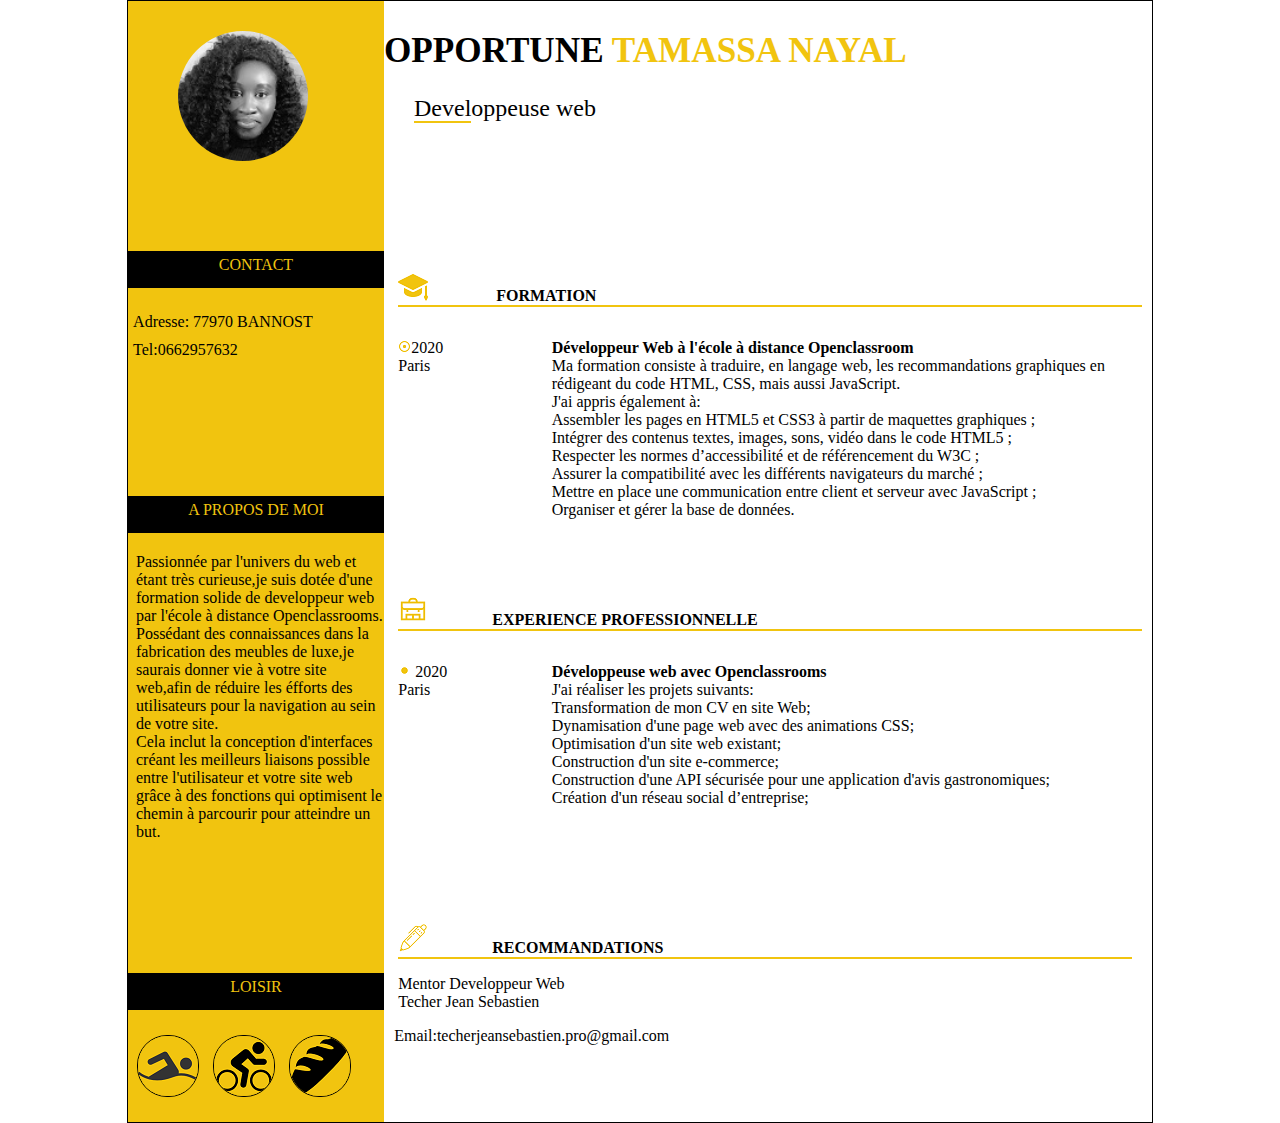
<file: index.html>
<html lang="fr">

<head>
   <meta charset="utf-8" />
   <link rel="stylesheet" href="dev.css" />
   <meta name="viewport" content="width=device-width, initial-scale=1.0" />
   <meta name="cv" content="developpeur/developpeuse web junior" />
   <title>mon cv</title>
</head>

<body>
   <header class="info">
      <div class="picture"><img src="images/pho1.jpg" alt="photo d'identité" class="imag" /></div>
      <div class="title">
         <h1 class="prenom"><span class="op">OPPORTUNE</span> TAMASSA NAYAL</h1>
         <div class="deve"><span class="em">Devel</span>oppeuse web</div>
      </div>
   </header>
   <aside>
      <div class="sec-gauche">
         <div class="asideTitle">CONTACT</div>
         <div class="adresse">Adresse: 77970 BANNOST</div>
         <div class="email"> Tel:0662957632</div>
         <div class="asideSection">
            <div class="asideTitle margeTop">A PROPOS DE MOI</div>
            <p class="centrer">Passionnée par l'univers du web et étant très curieuse,je suis dotée d'une formation
               solide de
               developpeur web par l'école à distance Openclassrooms.<br />
               Possédant des connaissances dans la
               fabrication des meubles de luxe,je saurais donner vie à votre site web,afin de réduire les éfforts des
               utilisateurs pour la navigation au sein de votre site.<br />
               Cela inclut la conception d'interfaces créant
               les meilleurs liaisons possible entre l'utilisateur et votre site web grâce à des fonctions qui
               optimisent le chemin à parcourir pour atteindre un but.</p>

         </div>

         <div class="asideTitle margeTop">LOISIR</div>
         <p class="com"><img src="images/nager.png" alt="nager" class="com1" /> <img src="images/sport.png" alt="sport"
               class="com2" /> <img src="images/patis.png" alt="lecture" class="com3" /></p>

      </div>
   </aside>
   <div class="sec-milieu">
      <p class="form resumeTitle"><img src="images/chap1.png" alt="diplôme" /> FORMATION</p>
      <div class="resumeSection">
         <p class="time"><img src="images/pcercle.png" alt="point cerclé" />2020<br />
            Paris
         </p>
         <p><span class="gras">Développeur Web
               à l'école à distance Openclassroom</span><br />
   
            Ma formation consiste à traduire, en langage web, les recommandations graphiques en rédigeant du code
            HTML, CSS, mais aussi JavaScript.<br />
   
            J'ai appris également à:<br />
   
            Assembler les pages en HTML5 et CSS3 à partir de maquettes graphiques ;<br />
            Intégrer des contenus textes, images, sons, vidéo dans le code HTML5 ;<br />
            Respecter les normes d’accessibilité et de référencement du W3C ;<br />
            Assurer la compatibilité avec les différents navigateurs du marché ;<br />
            Mettre en place une communication entre client et serveur avec JavaScript ;<br />
            Organiser et gérer la base de données.
         </p>
      </div>
      


      <nav>
         <p class="exp resumeTitle"><img src="images/bag1.png" alt="expérience" />EXPERIENCE PROFESSIONNELLE</p>
         <div class="resumeSection">
            <p class="time"><img src="images/p1.png" alt="point" /> 2020<br />
               Paris
            </p>
            <p><span class="gras1">Développeuse web avec Openclassrooms </span><br />
               J'ai réaliser les projets suivants:<br />
               Transformation de mon CV en site Web;<br />
               Dynamisation d'une page web avec des animations CSS;<br />
               Optimisation d'un site web existant;<br />
               Construction d'un site e-commerce;<br />
               Construction d'une API sécurisée pour une application d'avis gastronomiques;<br />
               Création d'un réseau social d’entreprise;
            </p>
         </div>
         
      </nav>
      <footer>
         <p class="rec resumeTitle"><img src="images/pen1.png" alt="recommandation" class="ims" />RECOMMANDATIONS</p>
         <p class="mentor">Mentor Developpeur Web <br />Techer Jean Sebastien <br />
         <div class="mail">Email:techerjeansebastien.pro@gmail.com</div>
         </p>
      </footer>


   </div>

</body>

</html>
</file>
<file: dev.css>
body
{
    max-width: 1024px;
    border:1px solid black;
    margin:auto;/*pour centrer ma page*/
    
}

@font-face 
{
    font-family: 'allerregular';
    src: url('aller_rg-webfont.woff2') format('woff2'),
         url('aller_rg-webfont.woff') format('woff');
    font-weight: normal;
    font-style: normal;
}


.exp
{
   
    border-bottom: #f1c40f 2px solid;
    font-weight: bold;
    color: black;
}

.sec-gauche
{
    background-color: #f1c40f;
}
.info
{
    position: relative;
    display: flex;
}
.picture {
    width: 25%;
    background: #f1c40f; 
}
body {
    display: flex;
    flex-wrap: wrap;
    max-width: 1024px;
}
.title {
    width: 75%;
}
header {
    min-width: 100%;
    height: 250px;
}
aside {
    width: 25%;
    display: flex;
    justify-content: space-between;
}
.sec-milieu
{
    width: 73%;
    position: relative;
    padding: 1%;
}
   
.asideTitle {
    background-color:black;
    color: #f1c40f; 
    margin-bottom: 20px;
    height: 20px;
    text-align: center;
    height: 32px;
    display: flex;
    justify-content: center;
    align-self: center;
    padding-top: 5px;
}
.margeTop {
    margin-top: 132px;
}
.resumeSection {
    display: flex;
}
.time {
    min-width: 20%;
}
.resumeTitle img{
    margin-right: 64px;
}
   

.imag
{
   margin-top: 30px;
    height: 130px;
    border-radius: 50%;
    margin-bottom: 50px;
}

   
p
{
   margin-left: 4px;
}


h1
{
    font-size:2em;
    
}
.em
{
    font-style:normal;
    font-size: 1em;
    border-bottom:#f1c40f 2px solid;
    margin-left: 30px;
}
.centrer
{
    margin-left: 2px;
    padding-left: 6px;
    
    color: black ;
    
}

.adresse
{
    
    color: black ;
    padding: 2%;
}
.email {
    padding: 2%;
}
.form
{
    border-bottom: #f1c40f 2px solid;
    color:black;
    font-weight: bold;
    margin-top: 10px;
  
}

.rec
{
    
    border-bottom: #f1c40f 2px solid;
    font-weight: bold;
    margin-right: 10px;
    
}

.ims
{
    
    margin-right: 50px;
}
.deve
{
    font-size: 1.5em;
    position: relative;
    
}
.prenom
{
    font-size: 2.2em;
    color: #f1c40f;
    margin-top: 40px;
    margin-top: 30px;
    
}
strong
{
    color: #f1c40f;
}
.op
{
    font-weight: bold;
    color: black;
}
.com
{
  
   
    color: black ;  
}
.com1
{
   border-radius: 30px;
   border: 1px solid black;
   margin: 5px;
  

}
.com2
{
    border-radius: 30px;
    border: 1px solid black;
    margin: 5px;
    
}
.com3
{
    border-radius: 30px;
    border: 1px solid black;
    margin: 5px;
    
}
.gras
{
    font-weight: bold;
    color:black;
    font-size: 1em;
    margin-bottom: 4px;
}
.gras1
{
    font-weight: bold;
    color:black;
    font-size: 1em;
    margin-bottom: 4px;  
}
.gras2
{
    font-weight: bold;
    color:black;
    font-size: 1em;
    margin-top: 20px;
}
a
{
    color: black;
}

   .sec-gauche
   {
       background-color: #f1c40f;
   }
   .info
   {
       position: relative;
       display: flex;
   }
   .picture {
       width: 25%;
       background: #f1c40f; 
   }
   body {
       display: flex;
       flex-wrap: wrap;
       max-width: 1024px;
   }
   .title {
       width: 75%;
   }
   header {
       min-width: 100%;
       height: 250px;
   }
   aside {
       width: 25%;
       display: flex;
       justify-content: space-between;
   }
   .sec-milieu
   {
       width: 73%;
       position: relative;
       padding: 1%;
   }
   .exp
   {
   
    border-bottom: #f1c40f 2px solid;
    font-weight: bold;
    color: black;
    margin-top: 60px;
   }
      
   .asideTitle {
       background-color:black;
       color: #f1c40f; 
       margin-bottom: 20px;
       height: 20px;
       text-align: center;
       height: 32px;
       display: flex;
       justify-content: center;
       align-self: center;
       padding-top: 5px;
   }
   .margeTop {
       margin-top: 132px;
   }
   .resumeSection {
       display: flex;
   }
   .time {
       min-width: 20%;
   }
   .resumeTitle img{
       margin-right: 64px;
   }
      
   
   .imag
   {
      margin-top: 30px;
       margin-left: 50px;
       height: 130px;
       border-radius: 50%;
       margin-bottom: 50px;
   }
   
   
   
   h1
   {
       font-size:2em;
   }
   .em
   {
       font-style:normal;
       font-size: 1em;
       border-bottom:#f1c40f 2px solid;
       margin-left: 30px;
   }
   .centrer
   {
       margin-left: 2px;
       padding-left: 6px;
       
       color: black ;
       
   }
   
   .adresse
   {
       
       color: black ;
       padding: 2%;
   }
   .email {
       padding: 2%;
   }
   
   
   .rec
   {
       
       border-bottom: #f1c40f 2px solid;
       font-weight: bold;
       margin-right: 10px;
       margin-top: 100px;
       
   }
   
   .ims
   {
       
       margin-right: 50px;
   }
   .deve
   {
       font-size: 1.5em;
       position: relative;
       
   }
   .prenom
   {
       font-size: 2.2em;
       color: #f1c40f;
       margin-top: 40px;
       margin-top: 30px;
       
   }
   strong
   {
       color: #f1c40f;
   }
   .op
   {
       font-weight: bold;
       color: black;
   }
   .com
   {
     
      
       color: black ;  
   }
   .com1
   {
      border-radius: 30px;
      border: 1px solid black;
      margin: 5px;
     
   
   }
   .com2
   {
       border-radius: 30px;
       border: 1px solid black;
       margin: 5px;
       
   }
   .com3
   {
       border-radius: 30px;
       border: 1px solid black;
       margin: 5px;
       
   }
   .gras
   {
       font-weight: bold;
       color:black;
       font-size: 1em;
       margin-bottom: 4px;
   }
   .gras1
   {
       font-weight: bold;
       color:black;
       font-size: 1em;
       margin-bottom: 4px;  
   }
   .gras2
   {
       font-weight: bold;
       color:black;
       font-size: 1em;
       margin-top: 20px;
   }
   a
   {
       color: black;
   }
   
   
   @media screen and (max-width: 980px)
   {
     body {
         flex-direction: column;
         font-size: 1.1em;
         overflow-x: hidden;
     }
      header {
          flex-direction: column;
          height: auto;
          text-align: center;
          margin-bottom: 32px;
          font-size: 1.2em;
      }
      header .picture {
          width: 100%;
          text-align: center;
      }
      .sec-milieu {
          width: 92%;
          padding: 4%;
      }
      aside {
          order: 2;
          width: 100%;
          text-align: center;
          font-size: 1.2em;
      }
      .resumeSection {
          flex-direction: column;
   
         font-size: 1.3em;
      }
      .resumeSection .time {
          width: 100%;
          text-align: center;
      }
      .title {
          width: 100%;
          text-align: center;
      }
      footer {
         font-size: 1.3em;
      }
      .mail {
          font-size: 0.8em;
      }
   
   }
</file>
